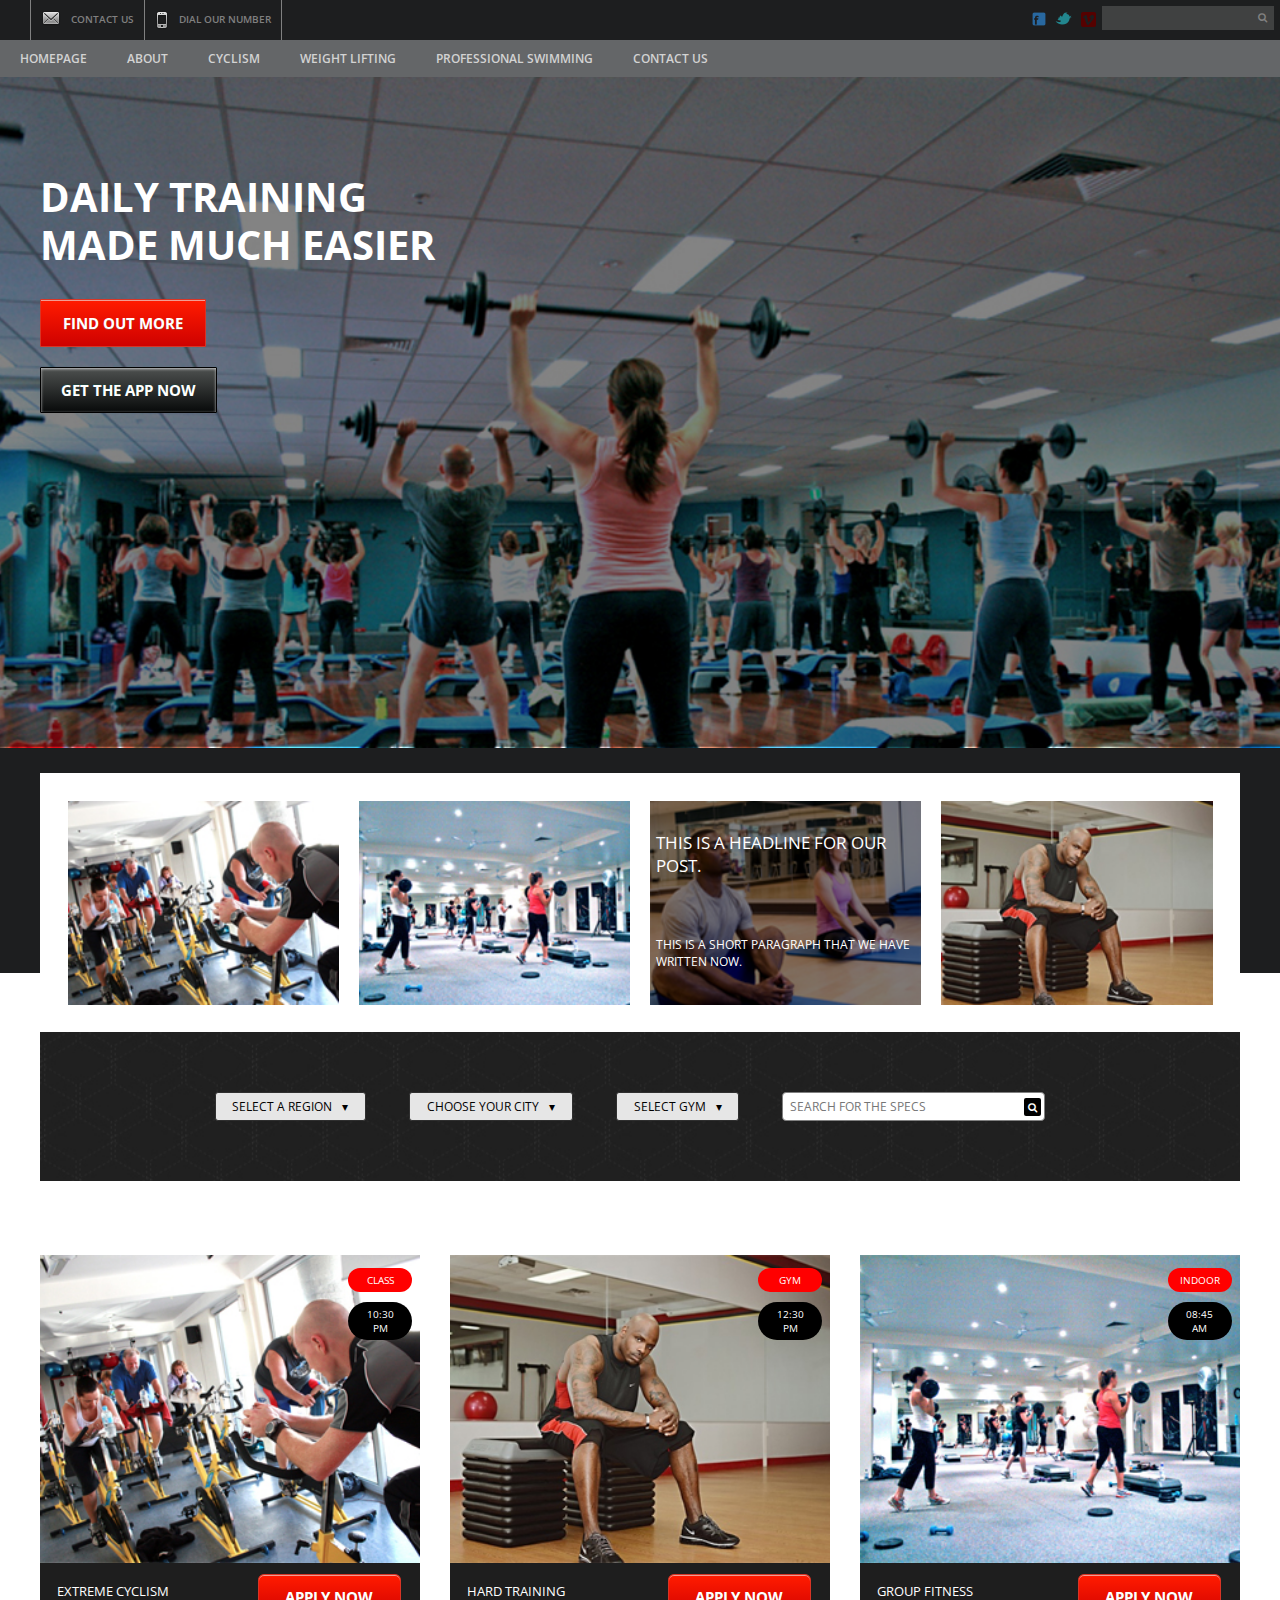
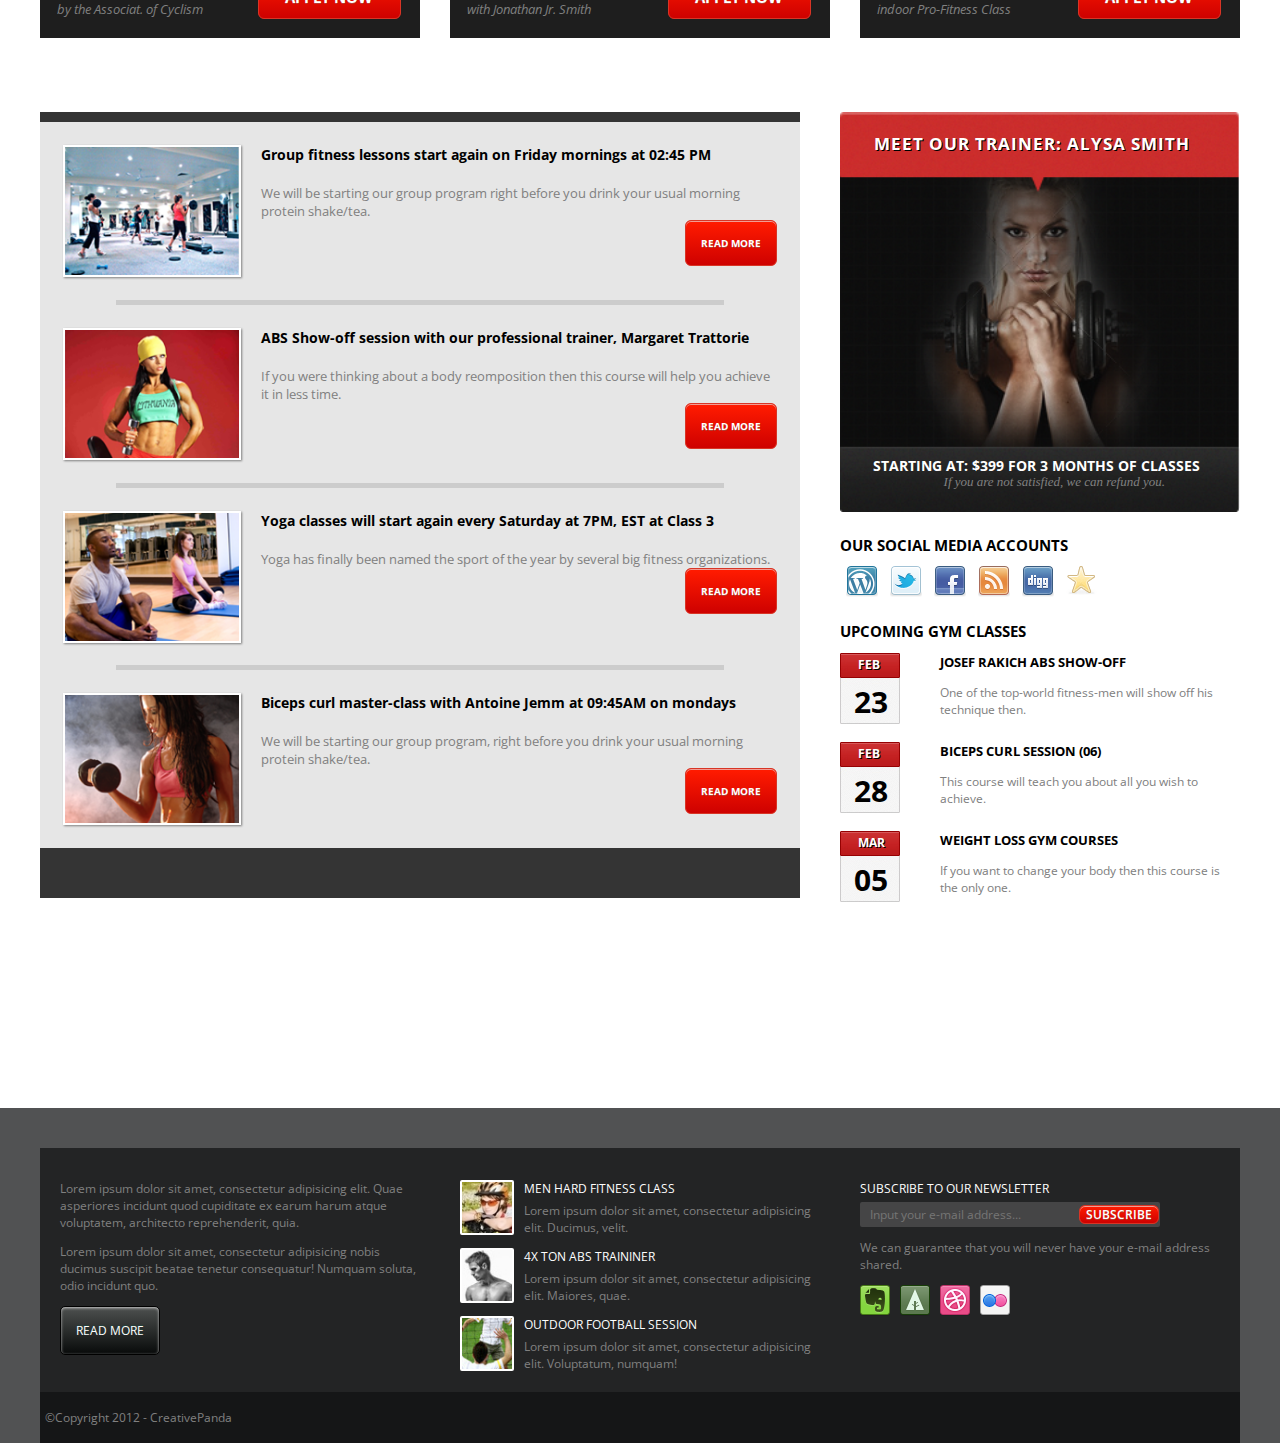
<file: index.html>
<!DOCTYPE html>
<html lang="en">
<head>
	<meta charset="UTF-8">
	<title>Gym - Home</title>
	<link rel="stylesheet" href="https://maxcdn.bootstrapcdn.com/font-awesome/4.4.0/css/font-awesome.min.css">
	<link href='https://fonts.googleapis.com/css?family=Open+Sans:400,600,700,300,800' rel='stylesheet' type='text/css'>
	<link rel="stylesheet" href="styles/style.css">
</head>
<body>
		<header class="indexHeader">
			<section class="headerWrapper width100">
				<nav class="width100">
					<section class="contactNav colorGrey clearfix">
						<ul class="list1 clearfix">
							<li class="clearfix">
								<img src="assets/header/topnav-envelope.png" alt="contact button">
								<p>Contact Us</p>
							</li>
							<li class="clearfix">
								<img src="assets/header/topnav-cellphone.png" alt="call us button">
								<p>Dial our Number</p>
							</li>
						</ul>
						<ul class="list2 clearfix">
							<li><img src="assets/header/topnav-social-facebook.png" alt="Link to Facebook"></li>
							<li><img src="assets/header/topnav-social-twitter.png" alt="Link to Twitter"></li>
							<li><img src="assets/header/topnav-social-vimeo.png" alt="Link to Vimeo"></li>
							<li><input type="text"><i class="fa fa-search absolute"></i></li>
						</ul>
					</section>
					<section class="aboutNav">
						<ul class="clearfix">
							<li class="item1"><a href="index.html">Homepage</a></li>
							<li class="item2"><a href="about.html">About</a></li>
							<li class="item3"><a href="#">Cyclism</a></li>
							<li class="item4"><a href="#">Weight Lifting</a></li>
							<li class="item5"><a href="#">Professional Swimming</a></li>
							<li class="item6"><a href="contact.html">Contact Us</a></li>
						</ul>
					</section>
				</nav>
				
				<section class="wrapper section2">
					<h1 class="m0">Daily Training</h1>
					<h1 class="m0">Made Much Easier</h1>
					<div>
						<a class="header1 redButton" href="#">Find Out More</a>
					</div>
					<div>
						<a class="header2 blackButton" href="#">Get The App Now</a>
					</div>
				</section>
			</section> <!-- header wrapper -->
		</header>

		<main class="indexMain clearfix relative">
				<section class="imageSeries wrapper clearfix">
					<div>
						<img src="assets/index/mainLP-slider01.jpg" alt="spin class in session">
					</div>
					<div>
						<img src="assets/index/mainLP-slider02.jpg" alt="class lifting weights together">
					</div>
					<div class="relative">
						<img src="assets/index/mainLP-slider03.jpg" alt="class stretching together">
						<p class="absolute">This is a headline for our post.</p>
						<p class="absolute">This is a short paragraph that we have written now.</p>
					</div>
					<div>
						<img src="assets/index/mainLP-slider04.jpg" alt="man posing on stack of weights">
					</div>
				</section>

				<section class="searchButtons grey wrapper">
					<div>
						<button href="#" data-dropdown="drop1">Select a Region<span>▾</span></button>
	<!-- 					<ul id="drop1" data-dropdown-content class="f-dropdown" aria-hidden="false" tab-index="-1">
							  <li><a href="#">Region 1</a></li>
							  <li><a href="#">Region 2</a></li>
							  <li><a href="#">Region 3</a></li>
							</ul> -->
						<button href="#" data-dropdown="drop1">Choose Your City<span>▾</span></button>
	<!-- 					<ul id="drop1" data-dropdown-content aria-hidden="true">
							  <li><a href="#">City 1</a></li>
							  <li><a href="#">City 2</a></li>
							  <li><a href="#">City 3</a></li>
							</ul> -->
						<button href="#" data-dropdown="drop1">Select Gym<span>▾</span></button>
	<!-- 					<ul id="drop1" data-dropdown-content aria-hidden="true">
							  <li><a href="#">Gym 1</a></li>
							  <li><a href="#">Gym 2</a></li>
							  <li><a href="#">Gym 3</a></li>
							</ul> -->
						<input type="text" placeholder="Search for the specs">
						<i class="fa fa-search relative"></i>
					</div>
				</section>
			
			<article class="classTimes clearfix wrapper">
				<div class="times relative">
					<div class="relative">
						<img class="width100" src="assets/index/mainLP-feature01.jpg" alt="spin class in session">
						<p class="redRoundButton absolute">class</p>
						<p class="blackRoundButton absolute">10:30 PM</p>
					</div>
					<div class="greySection">
						<p class="m0">Extreme Cyclism</p>
						<p class="m0 colorGrey">by the Associat. of Cyclism</p>
						<button class="redButton absolute">Apply Now</button>
					</div>
				</div> <!-- times class -->
				<div class="times relative">
					<div class="relative">
						<img class="width100" src="assets/index/mainLP-feature02.jpg" alt="man posing on stack of weights">
						<p class="redRoundButton absolute">gym</p>
						<p class="blackRoundButton absolute">12:30 PM</p>
					</div>
					<div class="greySection">
						<p class="m0">Hard Training</p>
						<p class="m0 colorGrey">with Jonathan Jr. Smith</p>
						<button class="redButton absolute">Apply Now</button>
					</div>
				</div> <!-- times class -->
				<div class="times relative">
					<div class="relative">
						<img class="width100" src="assets/index/mainLP-feature03.jpg" alt="class lifting weights together">
						<p class="redRoundButton absolute">indoor</p>
						<p class="blackRoundButton absolute">08:45 AM</p>
					</div>
					<div class="greySection">
						<p class="m0">Group Fitness</p>
						<p class="m0 colorGrey">indoor Pro-Fitness Class</p>
						<button class="redButton absolute">Apply Now</button>
					</div>
				</div> <!-- times class -->
			</article>

			<section class="secondHalf clearfix wrapper">
				<article class="classInfo clearfix">
					<div class="info colorGrey clearfix">
						<img src="assets/index/mainLP-article01.jpg" alt="class lifting weights together">
						<p class="m0">Group fitness lessons start again on Friday mornings at 02:45 PM</p>
						<p class="m0">We will be starting our group program right before you drink your usual morning protein shake/tea.</p>
						<a class="redButton">Read More</a>
					</div>
					<div class="bottomBorder"></div>
					<div class="info colorGrey clearfix">
						<img src="assets/index/mainLP-article02.jpg" alt="ripped woman">
						<p class="m0">ABS Show-off session with our professional trainer, Margaret Trattorie</p>
						<p class="m0">If you were thinking about a body reomposition then this course will help you achieve it in less time.</p>
						<a class="redButton">Read More</a>
					</div>
					<div class="bottomBorder"></div>
					<div class="info colorGrey clearfix">
						<img src="assets/index/mainLP-article03.jpg" alt="class stretching together">
						<p class="m0">Yoga classes will start again every Saturday at 7PM, EST at Class 3</p>
						<p class="m0">Yoga has finally been named the sport of the year by several big fitness organizations.</p>
						<a class="redButton">Read More</a>
					</div>
					<div class="bottomBorder"></div>
					<div class="info colorGrey clearfix">
						<img src="assets/index/mainLP-article04.jpg" alt="woman lifting a weight">
						<p class="m0">Biceps curl master-class with Antoine Jemm at 09:45AM on mondays</p>
						<p class="m0">We will be starting our group program, right before you drink your usual morning protein shake/tea.</p>
						<a class="redButton">Read More</a>
					</div>
					<div class="veryBottomBorder"></div>
				</article>

				<aside>
					<section class="aside1 relative">
						<img class="width100" src="assets/index/mainLP-sidebar-banner.jpg" alt="fit woman">
						<span class="absolute">Meet our trainer: Alysa Smith</span>
						<span class="absolute">Starting at: $399 for 3 months of classes</span>
						<span class="colorGrey absolute">If you are not satisfied, we can refund you.</span>
					</section>
	
					<section class="social">
						<p>Our social media accounts</p>
						<ul class="clearfix">
							<li class="item1"><a href="#"><img src="assets/sidebar/sidebar-social-wordpress.png" alt="link to wordpress account"></a></li>
							<li class="item2"><a href="#"><img src="assets/sidebar/sidebar-social-twitter.png"alt="link to twitter account"></a></li>
							<li class="item3"><a href="#"><img src="assets/sidebar/sidebar-social-facebook.png" alt="link to facebook account"></a></li>
							<li class="item4"><a href="#"><img src="assets/sidebar/sidebar-social-rss.png" alt="link to rss account"></a></li>
							<li class="item5"><a href="#"><img src="assets/sidebar/sidebar-social-digg.png" alt="link to digg account"></a></li>
							<li class="item6"><a href="#"><img src="assets/sidebar/sidebar-social-star.png" alt="link to star account"></a></li>
						</ul>
					</section>
					
					<section class="calendar">
						<p>Upcoming Gym Classes</p>
						<div class="item clearfix">
							<div class="calendarPic relative">
								<img src="assets/sidebar/sidebar-calendarday.jpg" alt="calendar pic">
								<span class="absolute">FEB</span>
								<span class="absolute">23</span>
							</div>
							<div class="area">
								<p>Josef Rakich Abs Show-off</p>
								<p class="colorGrey">One of the top-world fitness-men will show off his technique then.</p>
							</div>
						</div>
						<div class="item clearfix">
							<div class="calendarPic relative">
								<img src="assets/sidebar/sidebar-calendarday.jpg" alt="calendar pic">
								<span class="absolute">FEB</span>
								<span class="absolute">28</span>
							</div>
							<div class="area">
								<p>Biceps Curl Session (06)</p>
								<p class="colorGrey">This course will teach you about all you wish to achieve.</p>
							</div>
						</div>
						<div class="item clearfix">
							<div class="calendarPic relative">
								<img src="assets/sidebar/sidebar-calendarday.jpg" alt="calendar pic">
								<span class="absolute">MAR</span>
								<span class="absolute">05</span>
							</div>
							<div class="area">
								<p>Weight Loss Gym Courses</p>
								<p class="colorGrey">If you want to change your body then this course is the only one.</p>
							</div>
						</div>
					</section> <!-- section calendar -->
				</aside>
			</section> <!-- section secondHalf -->
		</main>

		<footer class="colorGrey">
			<div class="wrapper clearfix footerWrapper">
				<section class="section1">
					<p>Lorem ipsum dolor sit amet, consectetur adipisicing elit. Quae asperiores incidunt quod cupiditate ex earum harum atque voluptatem, architecto reprehenderit, quia.</p>
					<p>Lorem ipsum dolor sit amet, consectetur adipisicing nobis ducimus suscipit beatae tenetur consequatur! Numquam soluta, odio incidunt quo.</p>
					<button class="blackButton">Read More</button>
				</section>

				<section class="footerSection2">
					<div class="item1 clearfix">
						<img src="assets/footer/footer-thumb01.jpg" alt="woman on bike">
						<p class="uppercase">Men Hard Fitness Class</p>
						<p class="m0">Lorem ipsum dolor sit amet, consectetur adipisicing elit. Ducimus, velit.</p>
					</div>
					<div class="item2 clearfix">
						<img src="assets/footer/footer-thumb02.jpg" alt="man posing">
						<p class="uppercase">4X Ton Abs Traininer</p>
						<p class="m0">Lorem ipsum dolor sit amet, consectetur adipisicing elit. Maiores, quae.</p>
					</div>
					<div class="item3 clearfix">
						<img src="assets/footer/footer-thumb03.jpg" alt="men playing football">
						<p class="uppercase">Outdoor Football Session</p>
						<p class="m0">Lorem ipsum dolor sit amet, consectetur adipisicing elit. Voluptatum, numquam!</p>
					</div>
				</section>

				<section class="section3 relative">
					<p class="uppercase">Subscribe to our newsletter</p>
					<input type="text" placeholder="Input your e-mail address..."><button class="redButton absolute">Subscribe</button>
					<p>We can guarantee that you will never have your e-mail address shared.</p>
					<ul>
						<li class="item1"><img src="assets/footer/footer-social01.png" alt=""></li>
						<li class="item2"><img src="assets/footer/footer-social02.png" alt=""></li>
						<li class="item3"><img src="assets/footer/footer-social03.png" alt=""></li>
						<li class="item4"><img src="assets/footer/footer-social04.png" alt=""></li>
					</ul>
				</section>
				<div class="bottom width100">
					<p>&copy;Copyright 2012 - CreativePanda</p>
				</div>
			</div>
		</footer>
</body>
</html>
</file>
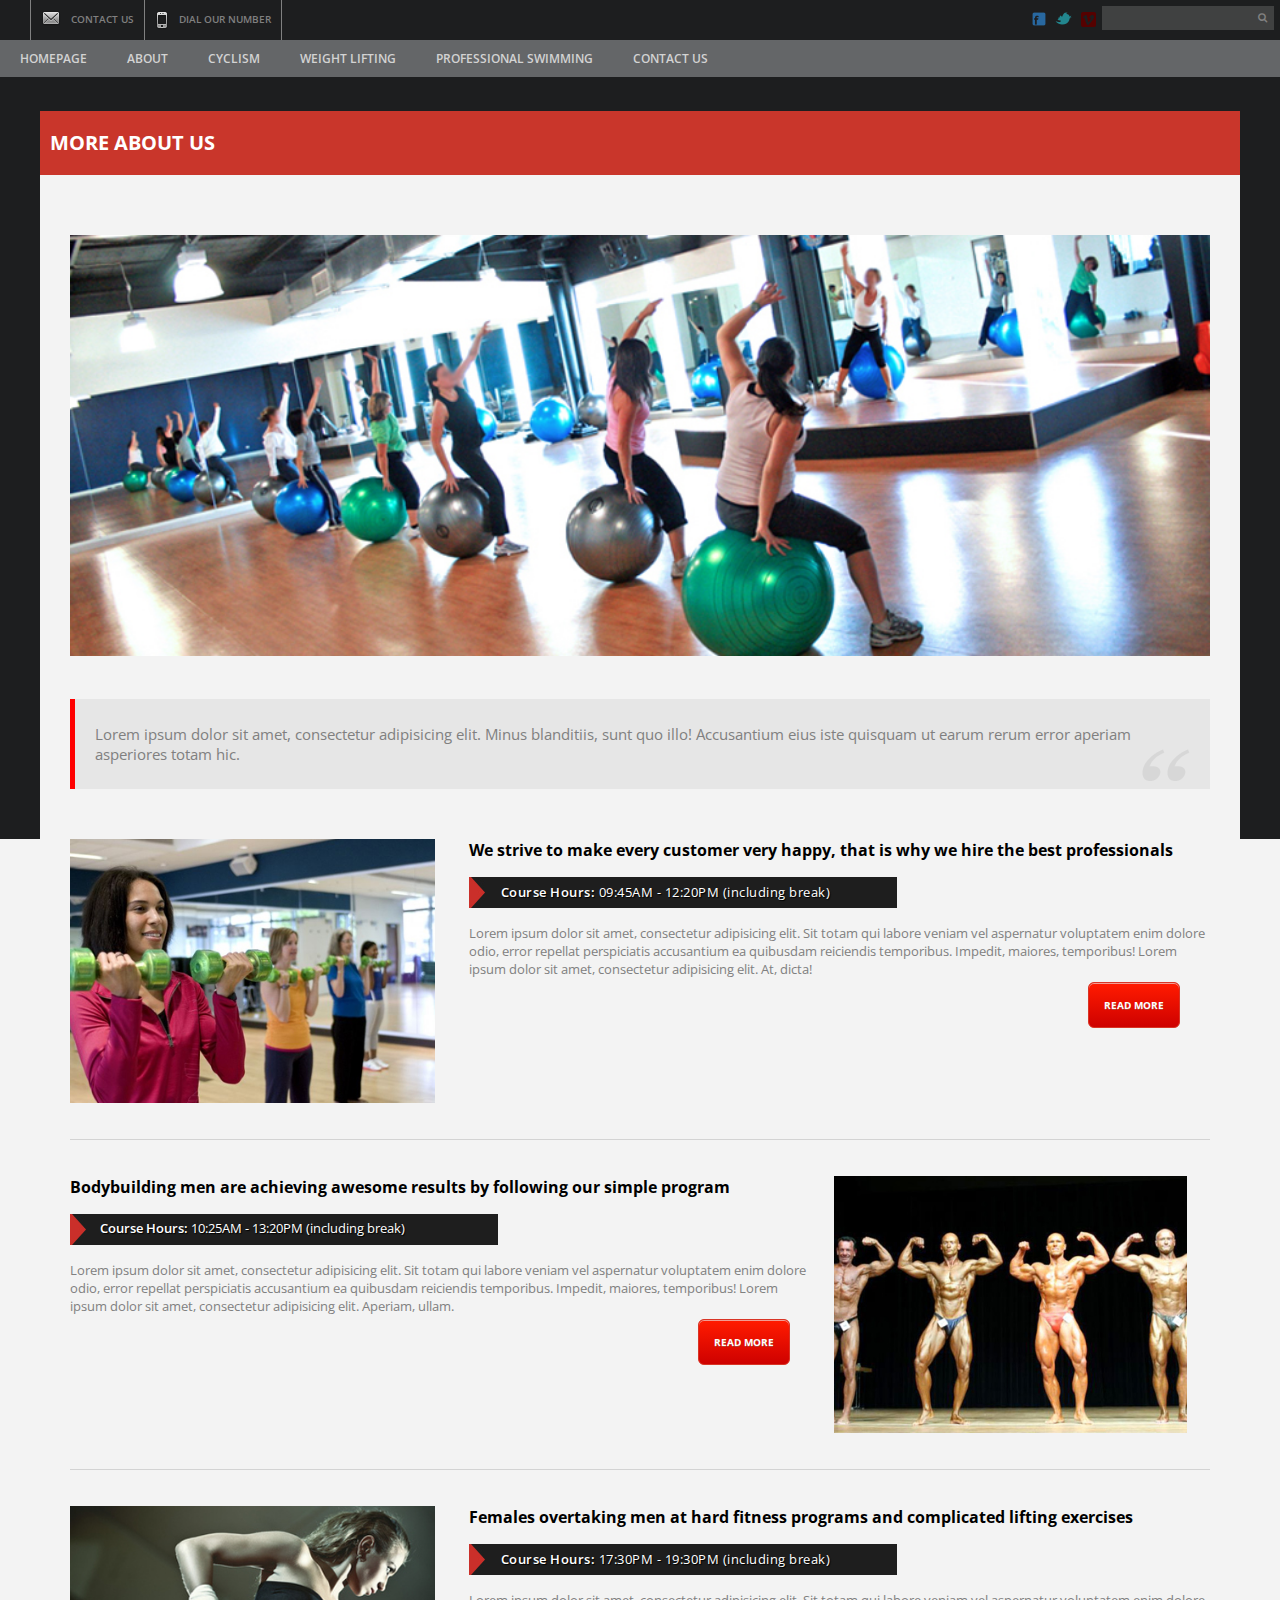
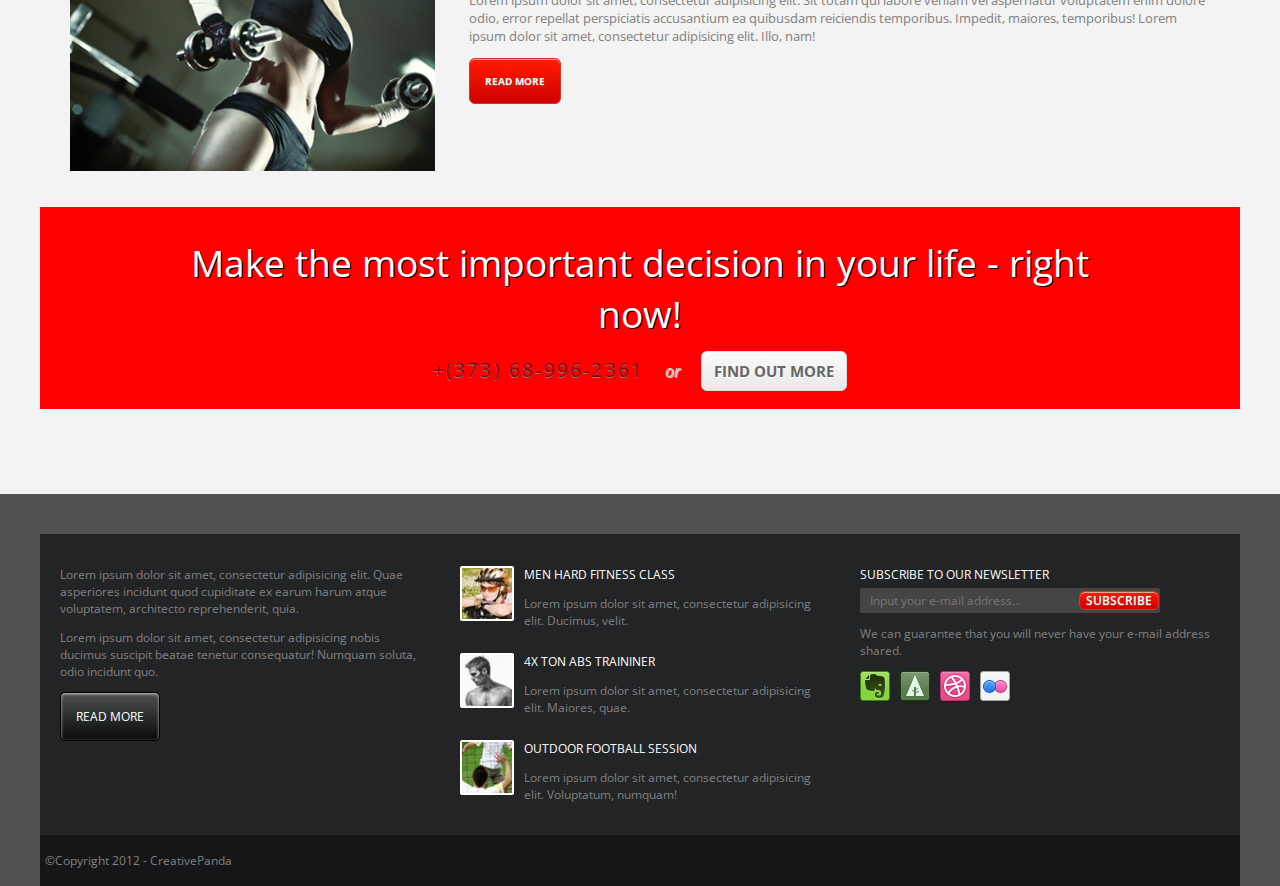
<file: about.html>
<!DOCTYPE html>
<html lang="en">
<head>
	<meta charset="UTF-8">
	<title>Gym - About</title>
	<link rel="stylesheet" href="https://maxcdn.bootstrapcdn.com/font-awesome/4.4.0/css/font-awesome.min.css">
	<link href='https://fonts.googleapis.com/css?family=Open+Sans:400,600,700,300,800' rel='stylesheet' type='text/css'>
	<link rel="stylesheet" href="styles/style.css">
</head>
<body>
<header>
	<section class="aboutHeaderWrapper width100">
		<nav class="width100">
			<section class="contactNav colorGrey clearfix">
				<ul class="list1 clearfix">
					<li class="clearfix">
						<img src="assets/header/topnav-envelope.png" alt="contact button">
						<p>Contact Us</p>
					</li>
					<li class="clearfix">
						<img src="assets/header/topnav-cellphone.png" alt="call us button">
						<p>Dial our Number</p>
					</li>
				</ul>
				<ul class="list2 clearfix">
					<li><img src="assets/header/topnav-social-facebook.png" alt="Link to Facebook"></li>
					<li><img src="assets/header/topnav-social-twitter.png" alt="Link to Twitter"></li>
					<li><img src="assets/header/topnav-social-vimeo.png" alt="Link to Vimeo"></li>
					<li><input type="text"><i class="fa fa-search absolute"></i></li>
				</ul>
			</section>
			<section class="aboutNav">
				<ul class="clearfix">
					<li class="item1"><a href="index.html">Homepage</a></li>
					<li class="item2"><a href="about.html">About</a></li>
					<li class="item3"><a href="#">Cyclism</a></li>
					<li class="item4"><a href="#">Weight Lifting</a></li>
					<li class="item5"><a href="#">Professional Swimming</a></li>
					<li class="item6"><a href="contact.html">Contact Us</a></li>
				</ul>
			</section>
		</nav>

		<section class="wrapper aboutHeadContainer">
			<h1 class="abouth1 m0">More About Us</h1>
			<div class="aboutSection2">
				<img class="aboutBackImage width100" src="assets/about/about-main.jpg" alt="people in a class fitness class together">
				<div class="aboutHeaderBlurb colorGrey">
					<p>Lorem ipsum dolor sit amet, consectetur adipisicing elit. Minus blanditiis, sunt quo illo! Accusantium eius iste quisquam ut earum rerum error aperiam asperiores totam hic.</p>
					<img src="assets/about/about-quotationmarks.png" alt="quotation marks">
				</div>
			</div>
		</section>
	</section> <!-- header wrapper -->
	</header>

	<main class="aboutMain">
		<article class="wrapper aboutMainWrapper">
			<section class="aboutMainContent clearfix">
				<img class="aboutMainImage" src="assets/about/about-details01.jpg" alt="woman lifting weights">
				<div class="relative">
					<p>We strive to make every customer very happy, that is why we hire the best professionals</p>
					<img class="aboutBlackStrip" src="assets/about/about-details-coursetime-bg.jpg" alt="black strip for background purposes">
					<p class="absolute"><span>Course Hours: </span>09:45AM - 12:20PM (including break)</p>
					<p class="colorGrey">Lorem ipsum dolor sit amet, consectetur adipisicing elit. Sit totam qui labore veniam vel aspernatur voluptatem enim dolore odio, error repellat perspiciatis accusantium ea quibusdam reiciendis temporibus. Impedit, maiores, temporibus! Lorem ipsum dolor sit amet, consectetur adipisicing elit. At, dicta!</p>
					<button class="redButton aboutButton uppercase absolute">Read More</button>
				</div>
			</section>
			<section class="aboutMainContent2 clearfix">
				<img class="aboutMainImage" src="assets/about/about-details02.jpg" alt="woman lifting weights">
				<div class="relative">
					<p>Bodybuilding men are achieving awesome results by following our simple program</p>
					<img class="aboutBlackStrip" src="assets/about/about-details-coursetime-bg.jpg" alt="black strip for background purposes">
					<p class="absolute"><span>Course Hours: </span>10:25AM - 13:20PM (including break)</p>
					<p class="colorGrey">Lorem ipsum dolor sit amet, consectetur adipisicing elit. Sit totam qui labore veniam vel aspernatur voluptatem enim dolore odio, error repellat perspiciatis accusantium ea quibusdam reiciendis temporibus. Impedit, maiores, temporibus! Lorem ipsum dolor sit amet, consectetur adipisicing elit. Aperiam, ullam.</p>
					<button class="redButton aboutButton aboutButton2 uppercase absolute">Read More</button>
				</div>
			</section>
			<section class="aboutMainContent clearfix">
				<img class="aboutMainImage" src="assets/about/about-details03.jpg" alt="woman lifting weights">
				<div class="relative">
					<p>Females overtaking men at hard fitness programs and complicated lifting exercises</p>
					<img class="aboutBlackStrip" src="assets/about/about-details-coursetime-bg.jpg" alt="black strip for background purposes">
					<p class="absolute"><span>Course Hours: </span>17:30PM - 19:30PM (including break)</p>
					<p class="colorGrey">Lorem ipsum dolor sit amet, consectetur adipisicing elit. Sit totam qui labore veniam vel aspernatur voluptatem enim dolore odio, error repellat perspiciatis accusantium ea quibusdam reiciendis temporibus. Impedit, maiores, temporibus! Lorem ipsum dolor sit amet, consectetur adipisicing elit. Illo, nam!</p>
					<button class="redButton aboutRedButton uppercase absolute">Read More</button>
				</div>
			</section>

			<section>
				<p>Make the most important decision in your life - right now!</p>
				<span>+(373) 68-996-2361</span>
				<span>or</span>
				<button class="greyButton uppercase">Find Out More</button>
			</section>
		</article>
	</main>

	<footer class="colorGrey">
		<div class="wrapper clearfix footerWrapper">
			<section class="section1">
				<p>Lorem ipsum dolor sit amet, consectetur adipisicing elit. Quae asperiores incidunt quod cupiditate ex earum harum atque voluptatem, architecto reprehenderit, quia.</p>
				<p>Lorem ipsum dolor sit amet, consectetur adipisicing nobis ducimus suscipit beatae tenetur consequatur! Numquam soluta, odio incidunt quo.</p>
				<button class="blackButton">Read More</button>
			</section>

			<section class="section2">
				<div class="item1 clearfix">
					<img src="assets/footer/footer-thumb01.jpg" alt="woman on bike">
					<p class="uppercase">Men Hard Fitness Class</p>
					<p>Lorem ipsum dolor sit amet, consectetur adipisicing elit. Ducimus, velit.</p>
				</div>
				<div class="item2 clearfix">
					<img src="assets/footer/footer-thumb02.jpg" alt="man posing">
					<p class="uppercase">4X Ton Abs Traininer</p>
					<p>Lorem ipsum dolor sit amet, consectetur adipisicing elit. Maiores, quae.</p>
				</div>
				<div class="item3 clearfix">
					<img src="assets/footer/footer-thumb03.jpg" alt="men playing football">
					<p class="uppercase">Outdoor Football Session</p>
					<p>Lorem ipsum dolor sit amet, consectetur adipisicing elit. Voluptatum, numquam!</p>
				</div>
			</section>

			<section class="section3 relative">
				<p class="uppercase">Subscribe to our newsletter</p>
				<input type="text" placeholder="Input your e-mail address..."><button class="redButton absolute">Subscribe</button>
				<p>We can guarantee that you will never have your e-mail address shared.</p>
				<ul>
					<li class="item1"><img src="assets/footer/footer-social01.png" alt=""></li>
					<li class="item2"><img src="assets/footer/footer-social02.png" alt=""></li>
					<li class="item3"><img src="assets/footer/footer-social03.png" alt=""></li>
					<li class="item4"><img src="assets/footer/footer-social04.png" alt=""></li>
				</ul>
			</section>
			<div class="bottom width100">
				<p>&copy;Copyright 2012 - CreativePanda</p>
			</div>		
		</div>
	</footer>

</body>
</html>
</file>
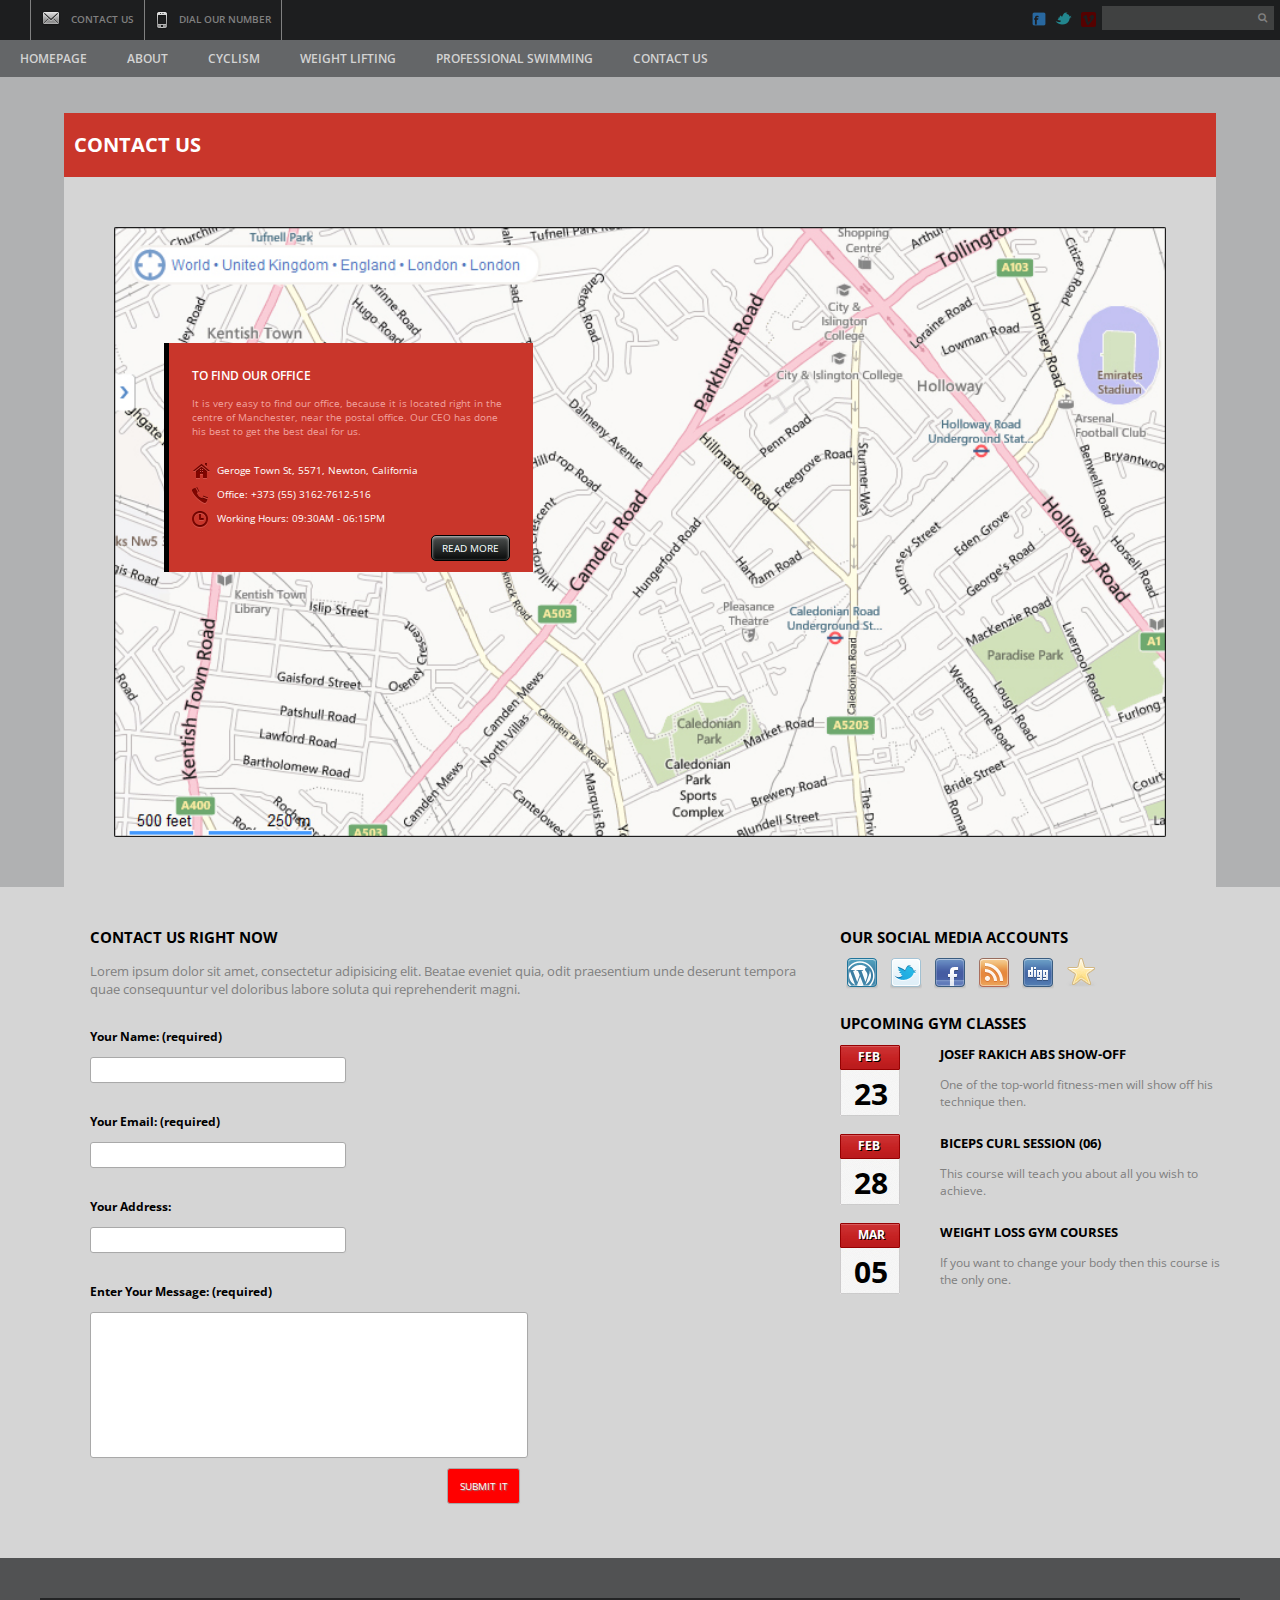
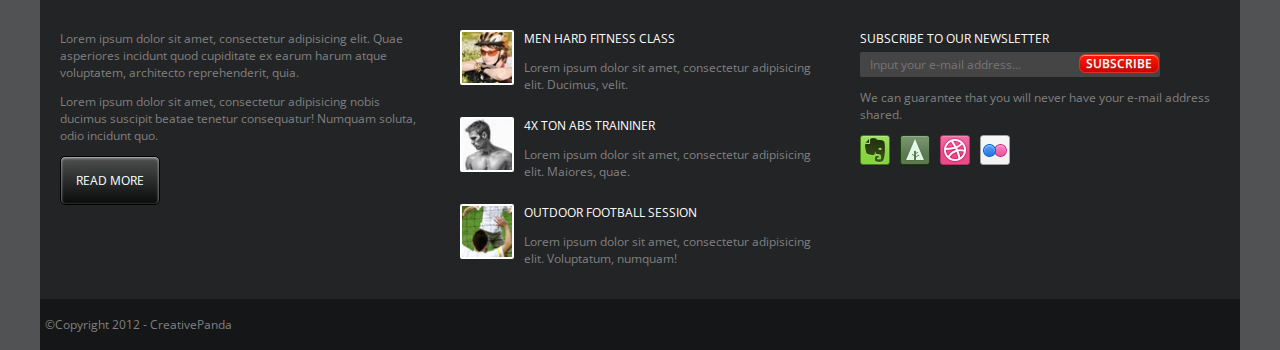
<file: contact.html>
<!DOCTYPE html>
<html lang="en">
<head>
	<meta charset="UTF-8">
	<title>Gym - Contact</title>
	<link rel="stylesheet" href="https://maxcdn.bootstrapcdn.com/font-awesome/4.4.0/css/font-awesome.min.css">
	<link href='https://fonts.googleapis.com/css?family=Open+Sans:400,600,700,300,800' rel='stylesheet' type='text/css'>
	<link rel="stylesheet" href="styles/style.css">
</head>
<body>
	<header>
		<section class="contactHeaderWrapper width100">
			<nav class="width100">
				<section class="contactNav colorGrey clearfix">
					<ul class="list1 clearfix">
						<li class="clearfix">
							<img src="assets/header/topnav-envelope.png" alt="contact button">
							<p>Contact Us</p>
						</li>
						<li class="clearfix">
							<img src="assets/header/topnav-cellphone.png" alt="call us button">
							<p>Dial our Number</p>
						</li>
					</ul>
					<ul class="list2 clearfix">
						<li><img src="assets/header/topnav-social-facebook.png" alt="Link to Facebook"></li>
						<li><img src="assets/header/topnav-social-twitter.png" alt="Link to Twitter"></li>
						<li><img src="assets/header/topnav-social-vimeo.png" alt="Link to Vimeo"></li>
						<li><input type="text"><i class="fa fa-search absolute"></i></li>
					</ul>
				</section>
				<section class="aboutNav">
					<ul class="clearfix">
						<li class="item1"><a href="index.html">Homepage</a></li>
						<li class="item2"><a href="about.html">About</a></li>
						<li class="item3"><a href="#">Cyclism</a></li>
						<li class="item4"><a href="#">Weight Lifting</a></li>
						<li class="item5"><a href="#">Professional Swimming</a></li>
						<li class="item6"><a href="contact.html">Contact Us</a></li>
					</ul>
				</section>
			</nav>
			
			<section class="wrapper contactSection2 relative">
				<div>
					<h1 class="m0">Contact Us</h1>
					<img class="contactBackImage width100 " src="assets/contact/contact-map.jpg" alt="photo of a map">
				</div>
				<div class="clearfix officeHours absolute">
					<p>To find our office</p>
					<p>It is very easy to find our office, because it is located right in the centre of Manchester, near the postal office. Our CEO has done his best to get the best deal for us.</p>
					<img src="assets/contact/contact-home.png" alt="a little house for the address">
					<p>Geroge Town St, 5571, Newton, California</p>
					<img src="assets/contact/contact-phone.png" alt="a little phone for the phone number">
					<p>Office: +373 (55) 3162-7612-516</p>
					<img src="assets/contact/contact-clock.png" alt="a little clock for the office hours">
					<p>Working Hours: 09:30AM - 06:15PM</p>
					<button class="blackButton contactReadMore">Read More</button>
				</div>
			</section>
		</section> <!-- header wrapper -->
	</header>
		
	<main class="contactMainWrapper">
		<section class="wrapper clearfix">
			<section class="contactLeftSide">
				<article class="contactBlurb">
					<p>Contact Us Right Now</p>
					<p class="colorGrey">Lorem ipsum dolor sit amet, consectetur adipisicing elit. Beatae eveniet quia, odit praesentium unde deserunt tempora quae consequuntur vel doloribus labore soluta qui reprehenderit magni.</p>
				</article>
				<form action="">
					<div class="formInputs">
						<label for="name">Your Name: (required)</label>
						<input type="text" name="name" id="name" required>
					</div>
					<div class="formInputs">
						<label for="email">Your Email: (required)</label>
						<input type="email" name="email" id="email" required>
					</div>
					<div class="formInputs">
						<label for="address">Your Address:</label>
						<input type="text" name="address" id="address">
					</div>
					<div class="formInputs">
						<label for="message">Enter Your Message: (required)</label>
						<textarea name="textarea" id="message"  required cols="30" rows="10"></textarea>
					</div>
					<div class="formInputs4 relative">
						<input class="formSubmit uppercase absolute" type="submit" value="Submit It">
					</div>
				</form>
			</section>

			<aside>
				<section class="social">
					<p>Our social media accounts</p>
					<ul class="clearfix">
						<li class="item1"><a href="#"><img src="assets/sidebar/sidebar-social-wordpress.png" alt="link to wordpress account"></a></li>
						<li class="item2"><a href="#"><img src="assets/sidebar/sidebar-social-twitter.png"alt="link to twitter account"></a></li>
						<li class="item3"><a href="#"><img src="assets/sidebar/sidebar-social-facebook.png" alt="link to facebook account"></a></li>
						<li class="item4"><a href="#"><img src="assets/sidebar/sidebar-social-rss.png" alt="link to rss account"></a></li>
						<li class="item5"><a href="#"><img src="assets/sidebar/sidebar-social-digg.png" alt="link to digg account"></a></li>
						<li class="item6"><a href="#"><img src="assets/sidebar/sidebar-social-star.png" alt="link to star account"></a></li>
					</ul>
				</section>
				
				<section class="calendar">
					<p>Upcoming Gym Classes</p>
					<div class="item clearfix">
						<div class="calendarPic relative">
							<img src="assets/sidebar/sidebar-calendarday.jpg" alt="calendar pic">
							<span class="absolute">FEB</span>
							<span class="absolute">23</span>
						</div>
						<div class="area">
							<p>Josef Rakich Abs Show-off</p>
							<p class="colorGrey">One of the top-world fitness-men will show off his technique then.</p>
						</div>
					</div>
					<div class="item clearfix">
						<div class="calendarPic relative">
							<img src="assets/sidebar/sidebar-calendarday.jpg" alt="calendar pic">
							<span class="absolute">FEB</span>
							<span class="absolute">28</span>
						</div>
						<div class="area">
							<p>Biceps Curl Session (06)</p>
							<p class="colorGrey">This course will teach you about all you wish to achieve.</p>
						</div>
					</div>
					<div class="item clearfix">
						<div class="calendarPic relative">
							<img src="assets/sidebar/sidebar-calendarday.jpg" alt="calendar pic">
							<span class="absolute">MAR</span>
							<span class="absolute">05</span>
						</div>
						<div class="area">
							<p>Weight Loss Gym Courses</p>
							<p class="colorGrey">If you want to change your body then this course is the only one.</p>
						</div>
					</div>
				</section> <!-- section calendar -->
			</aside>
		</section>
	</main>
  
	<footer class="colorGrey">
		<div class="wrapper clearfix footerWrapper">
			<section class="section1">
				<p>Lorem ipsum dolor sit amet, consectetur adipisicing elit. Quae asperiores incidunt quod cupiditate ex earum harum atque voluptatem, architecto reprehenderit, quia.</p>
				<p>Lorem ipsum dolor sit amet, consectetur adipisicing nobis ducimus suscipit beatae tenetur consequatur! Numquam soluta, odio incidunt quo.</p>
				<button class="blackButton">Read More</button>
			</section>

			<section class="section2">
				<div class="item1 clearfix">
					<img src="assets/footer/footer-thumb01.jpg" alt="woman on bike">
					<p class="uppercase">Men Hard Fitness Class</p>
					<p>Lorem ipsum dolor sit amet, consectetur adipisicing elit. Ducimus, velit.</p>
				</div>
				<div class="item2 clearfix">
					<img src="assets/footer/footer-thumb02.jpg" alt="man posing">
					<p class="uppercase">4X Ton Abs Traininer</p>
					<p>Lorem ipsum dolor sit amet, consectetur adipisicing elit. Maiores, quae.</p>
				</div>
				<div class="item3 clearfix">
					<img src="assets/footer/footer-thumb03.jpg" alt="men playing football">
					<p class="uppercase">Outdoor Football Session</p>
					<p>Lorem ipsum dolor sit amet, consectetur adipisicing elit. Voluptatum, numquam!</p>
				</div>
			</section>

			<section class="section3 relative">
				<p class="uppercase">Subscribe to our newsletter</p>
				<input type="text" placeholder="Input your e-mail address..."><button class="redButton absolute">Subscribe</button>
				<p>We can guarantee that you will never have your e-mail address shared.</p>
				<ul>
					<li class="item1"><img src="assets/footer/footer-social01.png" alt=""></li>
					<li class="item2"><img src="assets/footer/footer-social02.png" alt=""></li>
					<li class="item3"><img src="assets/footer/footer-social03.png" alt=""></li>
					<li class="item4"><img src="assets/footer/footer-social04.png" alt=""></li>
				</ul>
			</section>
			<div class="bottom width100">
				<p>&copy;Copyright 2012 - CreativePanda</p>
			</div>		
		</div>
	</footer>
</body>
</html>
</file>
<file: styles/style.css>
article,aside,details,figcaption,figure,footer,header,hgroup,nav,section,summary{display:block;}audio,canvas,video{display:inline-block;}audio:not([controls]){display:none;height:0;}[hidden]{display:none;}html{font-family:sans-serif;-webkit-text-size-adjust:100%;-ms-text-size-adjust:100%;}a:focus{outline:thin dotted;}a:active,a:hover{outline:0;}h1{font-size:2em;}abbr[title]{border-bottom:1px dotted;}b,strong{font-weight:700;}dfn{font-style:italic;}mark{background:#ff0;color:#000;}code,kbd,pre,samp{font-family:monospace, serif;font-size:1em;}pre{white-space:pre-wrap;word-wrap:break-word;}q{quotes:\201C \201D \2018 \2019;}small{font-size:80%;}sub,sup{font-size:75%;line-height:0;position:relative;vertical-align:baseline;}sup{top:-.5em;}sub{bottom:-.25em;}img{border:0;}svg:not(:root){overflow:hidden;}fieldset{border:1px solid silver;margin:0 2px;padding:.35em .625em .75em;}button,input,select,textarea{font-family:inherit;font-size:100%;margin:0;}button,input{line-height:normal;}button,html input[type=button],/* 1 */
input[type=reset],input[type=submit]{-webkit-appearance:button;cursor:pointer;}button[disabled],input[disabled]{cursor:default;}input[type=checkbox],input[type=radio]{box-sizing:border-box;padding:0;}input[type=search]{-webkit-appearance:textfield;-moz-box-sizing:content-box;-webkit-box-sizing:content-box;box-sizing:content-box;}input[type=search]::-webkit-search-cancel-button,input[type=search]::-webkit-search-decoration{-webkit-appearance:none;}textarea{overflow:auto;vertical-align:top;}table{border-collapse:collapse;border-spacing:0;}body,figure{margin:0;}legend,button::-moz-focus-inner,input::-moz-focus-inner{border:0;padding:0;}

.clearfix:after {visibility: hidden; display: block; font-size: 0; content: " "; clear: both; height: 0; }

* { -moz-box-sizing: border-box; -webkit-box-sizing: border-box; box-sizing: border-box; }

html {
	font-size: 62.5%;
}

body {
	text-transform: uppercase;
	margin-top: 73px;
	font-family: 'Open Sans', sans-serif;
}

.wrapper {
	max-width: 1200px;
	margin: 0 auto;
}

.uppercase {
	text-transform: uppercase;
}

.colorGrey {
	color: grey;
}

.redButton{
	box-shadow: inset 0px 1px 0px 0px #f29c93;
	background: linear-gradient(to bottom, #fe1a00 5%, #ce0100 100%);
	filter:progid:DXImageTransform.Microsoft.gradient(startColorstr='#fe1a00', endColorstr='#ce0100',GradientType=0);
	background-color: #fe1a00;
	border-radius: 6px;
	border: 1px solid #d83526;
	display: inline-block;
	cursor: pointer;
	color: #ffffff;
	font-weight: 700;
	text-transform: uppercase;
	padding:15px 15px;
	text-decoration: none;
	text-shadow: 0px 1px 0px #b23e35;
}

.blackButton {
	box-shadow:inset 0px 1px 3px 0px #cccccc;
	background:linear-gradient(to bottom, #4a4d4c 5%, #080a0a 100%);
	filter:progid:DXImageTransform.Microsoft.gradient(startColorstr='#4a4d4c', endColorstr='#080a0a',GradientType=0);
	background-color:#4a4d4c;
	border-radius: 5px;
	text-transform: uppercase;
	border: 1px solid black;
	display: inline-block;
	cursor: pointer;
	color: #ffffff;
	font-size: 1.5rempx;
	text-shadow:0px -1px 0px #24423d;
}

.width100 {
	width: 100%;
}

.absolute {
	position: absolute;
}

.relative {
	position: relative;
}

header {
	background: #1D1E1F;
}

.headerWrapper {
	background: url(../assets/index/mainLP-hero.jpg) center no-repeat;
	background-size: cover;
	height: 75vh;
}

.indexHeader {
	height: 100vh;
}

.contactHeaderWrapper {
	background: #B0B1B2;
}

.contactSection2 {
	padding-top: 4rem;
	width: 90%;
	margin: 0 auto;
}

header .contactSection2 .contactBackImage {
	display: block;
	border: 50px solid #D5D5D5;
}

header .contactSection2 .officeHours {
	background: #C9362B;
	color: white;
	width: 32%;
	border-left: 5px solid black;
	text-transform: none;
	padding: 1% 2%;
    top: 27rem;
    left: 10rem;
}

.contactReadMore {
	padding: .5rem 1rem;
	float: right;
}

.aboutSection2 {
	padding: 3rem;
	background: #F3F3F3;
}

.aboutSection2 .aboutBackImage {
	padding-top: 3rem;
}

.aboutHeaderBlurb {
	border-left: 5px red solid;
	background: #E6E6E6;
	text-transform: none;
	font-size: 1.5rem;
	margin: 4rem 0 2rem 0;
	padding: 1rem 2rem;
}

.aboutHeaderBlurb img {
	float: right;
	margin-top: -3rem;
}

header .contactSection2 .officeHours p:nth-of-type(1) {
	text-transform: uppercase;
    font-weight: 600;
    font-size: 1.2rem;
}

header .contactSection2 .officeHours p:nth-of-type(2) {
	color: #F1A39F;
	padding-bottom: 1.5rem;
}

header .contactSection2 .officeHours img {
	float: left;
}

header .contactSection2 .officeHours p:nth-of-type(3), header .contactSection2 .officeHours p:nth-of-type(4), header .contactSection2 .officeHours p:nth-of-type(5) {
	padding-left: 2.5rem;
}

.section2 h1:nth-of-type(1) {
	padding-top: 10rem;
}

h1 {
	font-size: 4rem;
	color: white;
	font-weight: 700;
	line-height: 1.2;
}

.aboutHeadContainer {
	padding-top: 3%;
	background: #1D1E1F;
}

.abouth1 {
	font-size: 2rem;
	background: #C9362B;
	padding: 2rem 1rem;
}

.contactHeaderWrapper h1 {
	font-size: 2rem;
	background: #C9362B;
	padding: 2rem 1rem ;
}

.header1 {
	border-radius: 1px;
	font-size: 1.5rem;
	font-weight: 700;
	padding:13px 22px;
	margin-top: 3rem;
}

.header2 {
	border-radius: 1px;
	margin-top: 2rem;
	font-size: 1.5rem;
	margin-bottom: 7rem;
	font-weight: 700;
	text-decoration: none;
	padding: 12px 20px;
}

/*NAVIGATION*/

nav {
	position: fixed;
	top: 0px;
	font-weight: 600;
	z-index: 999;
}

li {
	list-style: none;
	padding: 0;
	margin: 0;
}

ul {
	margin: 0;
	padding: 0;
}

.m0 {
	margin: 0;
}

.contactNav {
	background: #1D1E1F;
}

.contactNav .list1 {
	width: 50%;
	margin-left: 3rem;
	border-left: 1px solid grey;
}

.contactNav .list1 img {
	padding: 1rem;
}

.contactNav li p {
	padding: .2rem 1rem 0 0;
}

.contactNav .list1 li, .aboutNav li, .contactNav .list1, .contactNav .list1 img, .contactNav .list2 li, .contactNav .list1 p {
	float: left;
}

.contactNav .list1 li:nth-of-type(2) {
	border-left: 1px solid grey;
	border-right: 1px solid grey;
}

.contactNav .list2 {
	float: right;
	margin: .5% .5%;
}

.contactNav .list2 img {
	padding: .3rem;
}

.contactNav .list2 li:nth-of-type(1), .contactNav .list2 li:nth-of-type(2), .contactNav .list2 li:nth-of-type(3) {
	padding-top: 0.3rem;
	padding-right: 0.3rem;
}

.contactNav .list2 input {
	background: rgba(204, 204, 204, 0.2);
	padding: .5rem 2rem;
	border: none;
}

.contactNav .fa {
	right: 1%;
	top: 15%;
}

.aboutNav ul {
	padding: 1rem 0;
	background: #646668;
	color: lightgrey;
	font-size: 1.2rem;
}

.aboutNav li a {
	color: lightgrey;
	font-size: 1.2rem;
	text-decoration: none;
	padding: 1rem 2rem;
}

.aboutNav li a:hover {
	background: darkgrey;
}

/*MAIN BEGINS*/

.indexMain {
	top: -200px;
}

.contactMainWrapper {
	padding-top: 2rem;
	background: #D5D5D5;
	padding-bottom: 10rem;
}

.aboutMain {
	background: #F3F3F3;
	padding-bottom: 2%;
}

.aboutMainWrapper {
	text-transform: none;
}

/*IMAGESERIES BEGINS */

.imageSeries {
	background: white;
	padding: 1.75rem;
}

.imageSeries div {
	width: 25%;
	padding: 10px;
	float: left; 
}

.imageSeries img {
	width: 100%;
	display: block;
}

.imageSeries p {
	color: white;
	background: rgba(0,0,0,0.5);
	transition: opacity 0.5s;
	margin: 0;
	right: 10px;
	left: 10px;
}

.imageSeries p:nth-of-type(1) {
	font-size: 1.7rem;
    top: 10px;
    padding: 30px 0 27px 2%;
}

.imageSeries p:nth-of-type(2) {
	font-size: 1.2rem;
	bottom: 10px;
	padding: 32px 0 35px 2%;
}


/*SEARCHSECTION BEGINS*/

.searchButtons div {
	text-align: center;
}

.searchButtons {
	background: url(../assets/index/mainLP-dropdown-bg.jpg) center no-repeat;
	background-size: cover;
}

.searchButtons button, .searchButtons input {
	background: #E6E6E6;
	text-transform: uppercase;
	box-shadow: 1px 1px 1 grey;
	padding: .4% 1.4%;
	border-radius: 3px;
	font-size: 1.2rem;
	margin: 6rem 2rem;
	border: 1px #2F2F2F solid;
}

.searchButtons input {
	border-radius: 4px;
	background: white;
	border: 1px solid grey;
	padding-right: 10rem;
	padding-left: .6%;
}

.searchButtons .fa {
	background: black;
	color: white;
	right: 44px;
	padding: .4rem;
	border-radius: 2px;
}
.searchButtons button span {
	padding-left: 1rem;
}

/*CLASSTIMES BEGINS*/

.classTimes {
	margin-top: 5%;
}

.times img {
	height: 308px;
}

.redRoundButton {
	background: red;
	color: white;
	border-radius: 30px;
	padding: .5rem 1rem;
	right: 2%;
	top: 1%;
	width: 17%;
	text-align: center;
}

.blackRoundButton {
	background: black;
	color: white;
	border-radius: 30px;
	padding: .5rem 1rem;
	right: 2%;
	top: 12%;
	width: 17%;
	text-align: center;
}

.classTimes .redButton {
	padding: 3% 7%;
	font-size: 1.5rem;
	bottom: 5%;
	right: 5%;
}

.times {
	float: left;
	width: calc(33.33% - 20px);
	margin: 10px;
}

.times:first-child {
	margin-left: 0;
	margin-right: 20px;
}

.times:last-child {
	margin-right: 0;
	margin-left: 20px;
}

.greySection {
	background: #1E1E1E;
	padding: 2rem 3rem 2rem 1rem;
	margin-top: -1%;
}

.greySection p {
	color: white;
	font-size: 1.3rem;
	padding-left: 2%;
}

.greySection p:nth-of-type(2) {
	text-transform: none;
	color: grey;
	font-style: italic;
}

/*SECONDHALF BEGINS*/

.secondHalf {
	margin-top: 5%;
}

/*CLASSINFO BEGINS*/

.classInfo {
	float: left;
	width: calc(65% - 20px);
	background: #E6E6E6;
	margin-right: 20px;
	border-top: 10px #343434 solid;
}

.info {
	padding: 3%;
}

.classInfo .bottomBorder {
	border-bottom: 5px #CCC solid;
	width: 80%;
	margin: 0 auto;
}

.info img {
	float: left;
	width: 25%;
	border: 2px white solid;
	box-shadow: 1px 1px 2px grey;
}

.info p {
	float: left;
    padding-left: 2rem;
    text-transform: none;
    font-size: 1.3rem;
    width: 75%;
}

.info p:nth-of-type(1) {
	font-weight: 700;
	color: black;
	margin-bottom: 2rem;
	font-size: 1.4rem;
}

.info a {
	float: right;
}

.veryBottomBorder {
	border: 25px #343434 solid;
}

/*ASIDE BEGINS*/

aside {
	width: calc(35% - 20px);
	float: left;
	margin-left: 20px;
}

aside .aside1 {
	text-align: center;
}

.aside1 span:nth-of-type(1), .aside1 span:nth-of-type(2) {
	color: white;
    font-weight: 700;
}

.aside1 span:nth-of-type(1) {
	font-size: 1.7rem;
	letter-spacing: .1rem;
	text-shadow: 1px 1px 0 black;
	top: 2rem;
	right: 5rem;
}

.aside1 span:nth-of-type(2) {
    font-size: 1.4rem;
    bottom: 4rem;
    right: 4rem;
}

.aside1 span:nth-of-type(3) {
	text-transform: none;
	font-family: georgia, serif;
	font-style: italic;
	font-size: 1.3rem;
	bottom: 2.5rem;
	right: 7.5rem;
}

.social {
	margin-top: 2rem;
}

.social p, .calendar > p {
	font-size: 1.5rem;
	font-weight: 700;
	margin-bottom: 0.5rem;
}

.social a {
	float: left;
	padding: 1.5%;
}

/*CALENDAR STARTS*/

.calendar .area {
	float: left;
	width: 75%;
}

.calendarPic {
	float: left;
	width: 25%;
}

.item {
	margin-top: 1.2rem;
}

.calendarPic span {
	font-weight: 700;
	clear: both;
}

.calendarPic span:nth-of-type(1) {
	top: 0.3rem;
	left: 1.8rem;
	font-size: 1.2rem;
	color: white;
	text-shadow: 1px 1px 0 black;
}

.calendarPic span:nth-of-type(2) {
	top: 2.8rem;
	left: 1.4rem;
	font-size: 3rem;
}

.calendar .area p:nth-of-type(1) {
	font-weight: 700;
	font-size: 1.3rem;
	margin-top: 0;
}

.calendar .area p:nth-of-type(2) {
	text-transform: none;
	font-size: 1.2rem;
}

/*ABOUT MAIN SECTION BEGINS */

.aboutMainContent .aboutMainImage {
	float: left;
	width: 35%;
	padding-right: 3%;
}

.aboutMainContent2 .aboutMainImage {
	float: right;
	width: 35%;
	padding: 0 2%;
}

.aboutMainContent2 {
	border-bottom: 1px solid lightgrey;
	border-top: 1px solid lightgrey;
}

.aboutMainContent p:nth-of-type(1), .aboutMainContent2 p:nth-of-type(1) {
	font-weight: 700;
	font-size: 1.6rem;
	margin-top: 0;
}

.aboutMainContent, .aboutMainContent2 {
	padding: 3% 0;
	width: 95%;
	margin: 0 auto;
}

.aboutMainContent p:nth-of-type(2), .aboutMainContent2 p:nth-of-type(2) {
	color: white;
	text-shadow: 1px 1px 1px black;
	font-size: 1.3rem;
}

.aboutMainWrapper section:nth-of-type(1) {
	padding-top: 0;
}

.aboutMainContent span, .aboutMainContent2 span {
	font-weight: 600;
}

.aboutMainContent p:nth-of-type(2) {
	top: 3.1rem;
	right: 38rem;
	letter-spacing: .5px;
}

.aboutMainContent2 p:nth-of-type(2) {
	top: 3rem;
	left: 3rem;
}

.aboutMainContent p:last-of-type, .aboutMainContent2 p:last-of-type {
	font-size: 1.3rem;
}

.aboutButton {
    bottom: -5rem;
    right: 3rem;
}

.aboutButton2 {
	right: 42rem;
}

.aboutMainWrapper section:last-of-type {
	background-color: red;
	padding: 1.5% 0;
	text-align: center;
	margin-bottom: 5%;
}

.aboutMainWrapper section:last-of-type p {
	color: white;
	font-size: 3.7rem;
	text-shadow: 1px 1px 0 black;
	width: 75%;
	margin: 1% auto;
}

.aboutMainWrapper section:last-of-type span:nth-of-type(1) {
    color: darkred;
    text-shadow: 0 1px 0 grey;
    font-size: 1.9rem;
    letter-spacing: 2.2px;
}

.aboutMainWrapper section:last-of-type span:nth-of-type(2) {
	color: lightgrey;
    font-style: italic;
    margin: 0 1.5%;
    text-shadow: 1px .5px 1px white;
    font-size: 1.6rem;
}

.greyButton {
	box-shadow: inset 0px 1px 0px 0px #ffffff;
	background: linear-gradient(to bottom, #f9f9f9 5%, #e9e9e9 100%);
	filter: progid:DXImageTransform.Microsoft.gradient(startColorstr='#f9f9f9', endColorstr='#e9e9e9',GradientType=0);
	background-color: #f9f9f9;
	border-radius: 6px;
	border: 1px solid #dcdcdc;
	display: inline-block;
	cursor: pointer;
	color: #666666;
	font-size: 1.5rem;
	font-weight: 700;
	padding: 9px 12px;
	text-decoration: none;
	text-shadow: 0px 1px 0px #ffffff;
}

/*CONTACTLEFTSIDE BEGINS*/

.contactLeftSide {
	float: left;
	width: calc(65% - 50px);
	margin-left: 50px;
}

.contactBlurb p:nth-of-type(1) {
	font-weight: 700;
	font-size: 1.5rem;
	margin-top: 20px;
}

.contactBlurb p:nth-of-type(2) {
	text-transform: none;
	font-size: 1.3rem;
}

form label {
	display: block;
	font-weight: 700;
	text-transform: none;
	color: black;
	margin: 3rem 0 1.2rem 0;
	font-size: 1.2rem;
}

form input {
	padding: .5rem 1rem;
	width: 35%;
	border-radius: 2px;
	border: 1px solid darkgrey;
}

form input, form textarea, form .formSubmit {
	border-radius: 3px;
	border: 1px solid darkgrey;
	box-shadow: 1px 1px 1px lightgrey;
}

form textarea {
	width: 60%;
	resize: none;
}

form .formSubmit {
	color: white;
	text-shadow: 1px 1px 1px grey;
	background: red;
	padding: 1rem;
	width: 10%;
	top: 1rem;
	right: 30rem;
}

/*FOOTER BEGINS*/

footer {
	background: #515253;
	padding-top: 4rem;
	text-transform: none;
	font-size: 1.2rem;
}

.footerWrapper {
	background: #232425;
}

footer section {
	float: left;
	width: calc(33.33% - 40px);
	margin: 20px;
}

footer .section1 button {
	padding:15px 15px;
}

footer .uppercase {
	color: white;
	margin-bottom: .5rem;
}

footer section:nth-child(2) img {
	float: left;
	border: 2.7px solid white;
	border-radius: 2px;
	width: 15%;
	margin-right: 1rem;
}

footer section:nth-of-type(3) li {
	float: left;
	padding-right: 1rem;
}

footer .section3 input {
	background: rgba(204, 204, 204, 0.2);
	padding: .4rem 1rem;
	border: none;
	width: 30rem;
	border-radius: 2px;
}

footer section:nth-of-type(3) button {
	padding: 0px 6px;
	font-weight: 600;
    top: 24%;
    left: 61%;
}

.bottom {
	padding: .5rem .5rem;
	background: #151617;
	clear: both;
	margin-bottom: 0;
}
</file>
